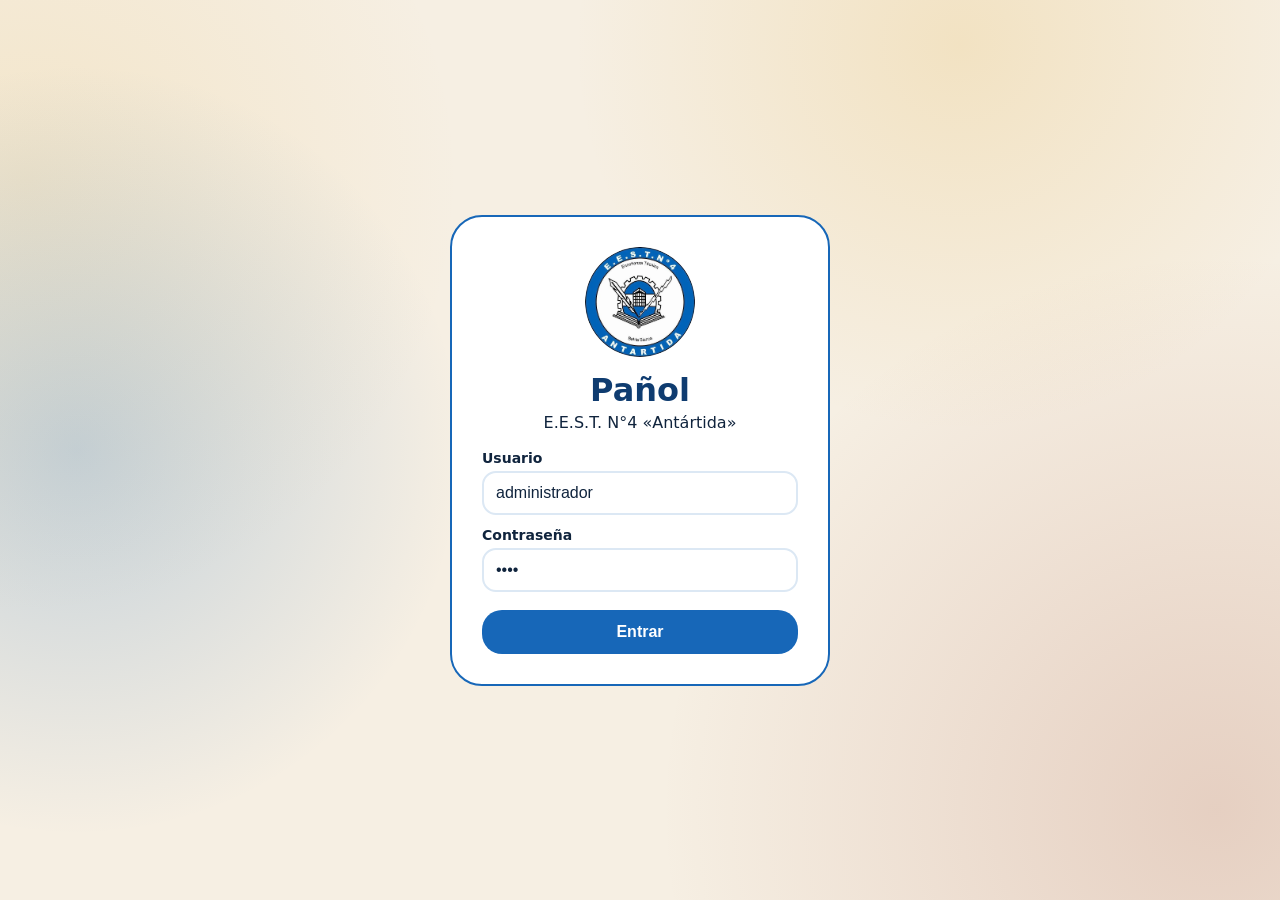
<file: index.html>
<!DOCTYPE html>
<html lang="es">
<head>
  <meta charset="utf-8">
  <title>Pañol - Iniciar sesión</title>
  <link rel="icon" href="img/logo.png">
  <link rel="stylesheet" href="css/estilos.css">
</head>
<body class="fondo-login">

  <!-- Pantalla de login (solo interfaz) -->
  <main class="login">
    <img src="img/logo.png" alt="Logo" width="110" height="110">
    <h1>Pañol</h1>
    <p>E.E.S.T. N°4 «Antártida»</p>

    <!-- No se valida nada: el botón lleva directo al panel -->
    <form onsubmit="location.href='panel.html'; return false;">
      <label>Usuario
        <input type="text" value="administrador">
      </label>
      <label>Contraseña
        <input type="password" value="1234">
      </label>
      <button class="btn" type="submit">Entrar</button>
    </form>

  </main>

</body>
</html>
</file>
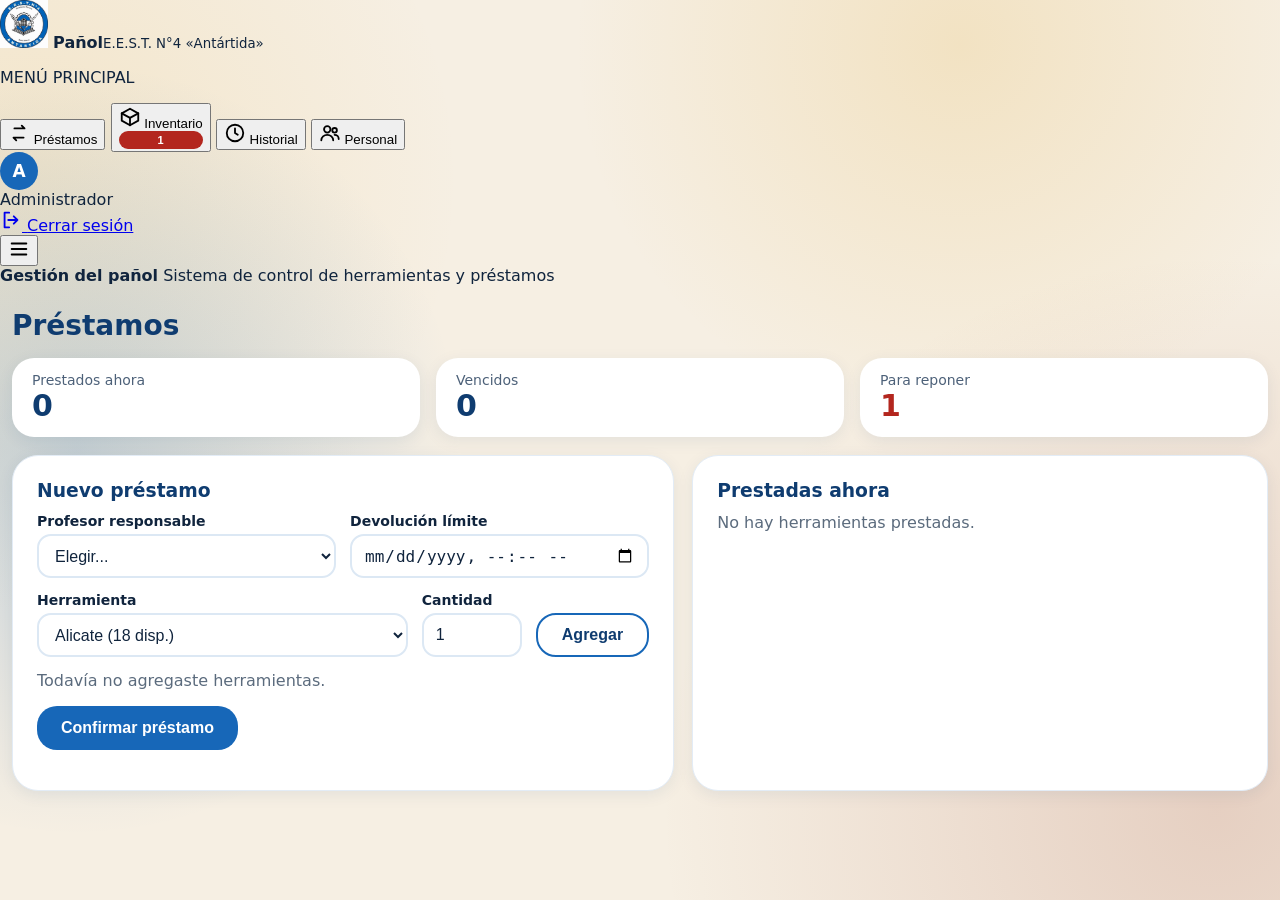
<file: panel.html>
<!DOCTYPE html>
<html lang="es">
<head>
  <meta charset="utf-8">
  <title>Pañol - Panel</title>
  <link rel="icon" href="img/logo.png">
  <link rel="stylesheet" href="css/estilos.css">
</head>
<body>

  <div class="layout">

    <aside class="menu-lateral" id="menuLateral">
      <div class="marca">
        <img src="img/logo.png" alt="Logo" width="48" height="48">
        <span class="texto"><strong>Pañol</strong><small>E.E.S.T. N°4 «Antártida»</small></span>
      </div>

      <div class="separador-menu"></div>
      <p class="titulo-menu">MENÚ PRINCIPAL</p>
      <nav class="items">
        <button data-seccion="prestamos" onclick="mostrarSeccion('prestamos')">
          <svg class="icono" viewBox="0 0 24 24"><path d="M7 7h11l-3-3M17 17H6l3 3"/></svg>
          <span class="texto">Préstamos</span><span class="aviso" id="aviso-prestamos"></span>
        </button>
        <button data-seccion="inventario" onclick="mostrarSeccion('inventario')">
          <svg class="icono" viewBox="0 0 24 24"><path d="M3 8l9-5 9 5v8l-9 5-9-5V8z"/><path d="M3 8l9 5 9-5M12 13v8"/></svg>
          <span class="texto">Inventario</span><span class="aviso" id="aviso-inventario"></span>
        </button>
        <button data-seccion="historial" onclick="mostrarSeccion('historial')">
          <svg class="icono" viewBox="0 0 24 24"><circle cx="12" cy="12" r="9"/><path d="M12 7v5l3 2"/></svg>
          <span class="texto">Historial</span>
        </button>
        <button data-seccion="personal" onclick="mostrarSeccion('personal')">
          <svg class="icono" viewBox="0 0 24 24"><circle cx="9" cy="8" r="3.5"/><path d="M2.5 20c0-3.5 3-6 6.5-6s6.5 2.5 6.5 6"/><circle cx="17" cy="9" r="2.5"/><path d="M17 14c2.5 0 4.5 1.8 4.5 4.5"/></svg>
          <span class="texto">Personal</span>
        </button>
      </nav>

      <div class="menu-inferior">
        <div class="sesion">
          <span class="avatar" id="inicial"></span>
          <span class="texto" id="usuario"></span>
        </div>
        <a class="salir" href="index.html">
          <svg class="icono" viewBox="0 0 24 24"><path d="M10 4H5v16h5M15 8l4 4-4 4M19 12H9"/></svg>
          <span class="texto">Cerrar sesión</span>
        </a>
      </div>
    </aside>

    <div class="zona-principal">
      <header class="barra-superior">
        <button class="btn-menu" type="button" onclick="document.getElementById('menuLateral').classList.toggle('abierto')" aria-label="Abrir menú">
          <svg class="icono" viewBox="0 0 24 24"><path d="M4 6h16M4 12h16M4 18h16"/></svg>
        </button>
        <div class="encabezado-pagina">
          <strong>Gestión del pañol</strong>
          <span>Sistema de control de herramientas y préstamos</span>
        </div>
      </header>
      <div class="principal">
        <main id="contenido"></main>
      </div>
    </div>

  </div>

  <script src="js/datos.js"></script>
  <script src="js/panel.js"></script>
</body>
</html>
</file>
<file: css/estilos.css>
/* Estilos de la interfaz del pañol */

/* Colores tomados del escudo de la escuela */
:root {
  --azul: #1767B8;
  --azul-oscuro: #0F3C70;
  --texto: #10243D;
  --crema: #F6EFE3;
  --celeste: #DCE8F4;
  --rojo: #B3261E;
  --verde: #1E7A4A;
}

* { box-sizing: border-box; }

body {
  margin: 0;
  font-family: "Segoe UI", system-ui, Arial, sans-serif;
  font-size: 16px;
  color: var(--texto);
  background-color: var(--crema);
  /* Manchas de color suaves y fijas al fondo: sirven para que se note la transparencia del menú */
  background-image:
    radial-gradient(circle at 6% 50%, rgba(23, 103, 184, 0.22), transparent 30%),
    radial-gradient(circle at 2% 20%, rgba(224, 168, 46, 0.14), transparent 30%),
    radial-gradient(circle at 95% 90%, rgba(164, 81, 60, 0.20), transparent 38%),
    radial-gradient(circle at 75% 5%, rgba(224, 168, 46, 0.18), transparent 30%);
  background-attachment: fixed;
}

/* ----- Estructura: menú superior + contenido ----- */

/* Menú superior: una barra redondeada y transparente que queda fija arriba (sticky) mientras se baja la página */
.menu-superior {
  position: sticky; top: 12px; z-index: 20;
  display: flex; align-items: center; gap: 10px;
  width: min(1320px, 100% - 24px); margin: 12px auto 0 auto;
  padding: 8px 18px;
  background: rgba(255, 255, 255, 0.55);
  -webkit-backdrop-filter: blur(18px) saturate(150%); backdrop-filter: blur(18px) saturate(150%);
  border: 1px solid rgba(255, 255, 255, 0.8); border-radius: 999px;
  box-shadow: 0 10px 28px rgba(15, 60, 112, 0.18);
}

/* El contenido tiene el mismo ancho que la barra, así quedan alineados */
.principal { width: min(1320px, 100% - 24px); margin: 0 auto; padding: 24px 0 28px 0; }

.icono { width: 22px; height: 22px; flex-shrink: 0; fill: none; stroke: currentColor; stroke-width: 2; stroke-linecap: round; stroke-linejoin: round; }

/* Logo a la izquierda */
.menu-superior .marca { display: flex; align-items: center; gap: 10px; color: var(--azul-oscuro); }
.menu-superior .marca img { border-radius: 50%; }
.menu-superior .marca strong { display: block; font-size: 20px; line-height: 1.1; }
.menu-superior .marca small { display: block; font-size: 11px; color: var(--texto); }

/* Las cuatro secciones, en el medio */
.menu-superior .items { flex: 1; display: flex; justify-content: center; gap: 4px; }

.menu-superior button, .menu-superior .salir {
  display: flex; align-items: center; gap: 8px;
  height: 44px; padding: 0 16px;
  border: none; background: none; border-radius: 22px; cursor: pointer;
  font-family: inherit; font-size: 15px; font-weight: bold; text-decoration: none;
  color: var(--azul-oscuro);
}
.menu-superior button:hover, .menu-superior .salir:hover { background: rgba(255, 255, 255, 0.7); }
.menu-superior button.activo { background: var(--azul); color: white; }
.menu-superior .salir { color: #A4513C; }

/* Numerito rojo (vencidos, para reponer) */
.aviso {
  display: none; min-width: 18px; height: 18px; padding: 0 5px; border-radius: 9px;
  background: var(--rojo); color: white; font-size: 11px; font-weight: bold;
  place-items: center; line-height: 1;
}
.aviso.visible { display: grid; }

/* Usuario (círculo con la inicial) a la derecha */
.menu-superior .sesion {
  display: flex; align-items: center; gap: 10px; padding-left: 14px;
  border-left: 1px solid rgba(15, 60, 112, 0.18); font-size: 14px; color: var(--texto);
}
.avatar {
  width: 38px; height: 38px; border-radius: 50%;
  display: grid; place-items: center; background: var(--azul); color: white; font-weight: bold; font-size: 17px;
}

main { padding: 0 0 20px 0; }
h2 { color: var(--azul-oscuro); margin: 0 0 16px 0; font-size: 28px; }
h3 { color: var(--azul-oscuro); margin: 0 0 12px 0; }

/* ----- Tarjetas y columnas ----- */
/* Resumen rápido de arriba */
.resumen { display: grid; grid-template-columns: repeat(3, 1fr); gap: 16px; margin-bottom: 18px; }
.dato { background: white; border-radius: 22px; padding: 14px 20px; box-shadow: 0 4px 16px rgba(15, 60, 112, 0.08); }
.dato span { display: block; font-size: 14px; color: #4d6179; }
.dato strong { font-size: 30px; color: var(--azul-oscuro); }
.dato.alerta strong { color: var(--rojo); }

/* Dos columnas del mismo alto */
.dos-columnas { display: grid; grid-template-columns: 1.15fr 1fr; gap: 18px; align-items: stretch; }
.dos-columnas .tarjeta { margin-bottom: 0; }
.tarjeta {
  background: white; border: 1px solid #E3ECF6; border-radius: 26px;
  padding: 24px; margin-bottom: 18px;
  box-shadow: 0 4px 16px rgba(15, 60, 112, 0.08);
}

/* ----- Formularios ----- */
/* Los campos de una fila se reparten el ancho y quedan alineados abajo */
.fila { display: grid; grid-template-columns: repeat(auto-fit, minmax(170px, 1fr)); gap: 14px; align-items: end; margin-bottom: 14px; }
.fila-herramienta { grid-template-columns: 1fr 100px auto; }
label { display: block; font-size: 14px; font-weight: bold; }
input, select {
  display: block; width: 100%; height: 44px; margin-top: 5px; font-size: 16px; padding: 0 12px;
  border: 2px solid var(--celeste); border-radius: 14px; background: white; color: var(--texto);
}

/* ----- Botones ----- */
.btn {
  font-size: 16px; font-weight: bold; border: none; border-radius: 20px;
  height: 44px; padding: 0 24px; background: var(--azul); color: white; cursor: pointer;
}
.btn:hover { background: var(--azul-oscuro); }
.btn.secundario { background: white; color: var(--azul-oscuro); border: 2px solid var(--azul); }
/* Botones chicos de las filas del inventario */
.mini {
  font-size: 13px; font-weight: bold; padding: 5px 12px; margin: 2px 2px 2px 0;
  border: 1.5px solid var(--azul); border-radius: 16px; background: white; color: var(--azul-oscuro); cursor: pointer;
}
.mini:hover { background: var(--celeste); }
.mini.peligro { border-color: var(--rojo); color: var(--rojo); }
.mini.peligro:hover { background: #FBE3E0; }
.acciones { min-width: 170px; }
/* Tarjeta de la acción abierta (agregar, reponer, etc.) */
.tarjeta.accion { border: 2px solid var(--azul); }

.enlace { background: none; border: none; color: #A4513C; text-decoration: underline; cursor: pointer; font-size: 15px; }

/* ----- Tablas ----- */
table { width: 100%; border-collapse: collapse; font-size: 15px; }
th { text-align: left; font-size: 13px; color: var(--azul-oscuro); padding: 6px; border-bottom: 2px solid var(--celeste); }
td { padding: 8px 6px; border-bottom: 1px solid var(--celeste); }
/* Los selectores dentro de las tablas son más chicos para no agrandar las filas */
td select { width: auto; min-width: 230px; height: 36px; margin-top: 0; }

/* ----- Etiquetas de estado ----- */
.etiqueta { display: inline-block; padding: 2px 10px; border-radius: 20px; font-size: 13px; font-weight: bold; background: var(--celeste); color: var(--azul-oscuro); }
.etiqueta.roja { background: #FBE3E0; color: var(--rojo); }
.etiqueta.verde { background: #DDF1E6; color: var(--verde); }

/* ----- Préstamos activos ----- */
.prestamo { border: 2px solid var(--celeste); border-radius: 18px; padding: 14px; margin-bottom: 12px; }
.prestamo.vencido { border-color: var(--rojo); }
.prestamo ul { margin: 8px 0; padding-left: 20px; }
.vacio { color: #5b6b7d; margin: 8px 0; }

/* ----- Login ----- */
.fondo-login { display: flex; align-items: center; justify-content: center; min-height: 100vh; }
.login {
  background: white; border: 2px solid var(--azul); border-radius: 32px;
  padding: 30px; width: min(380px, 100% - 2rem); text-align: center;
}
.login img { border-radius: 50%; }
.login h1 { margin: 10px 0 0 0; color: var(--azul-oscuro); }
.login p { margin: 4px 0 18px 0; }
.login form { text-align: left; }
.login label { margin-bottom: 12px; }
.login .btn { width: 100%; margin-top: 6px; }
</file>
